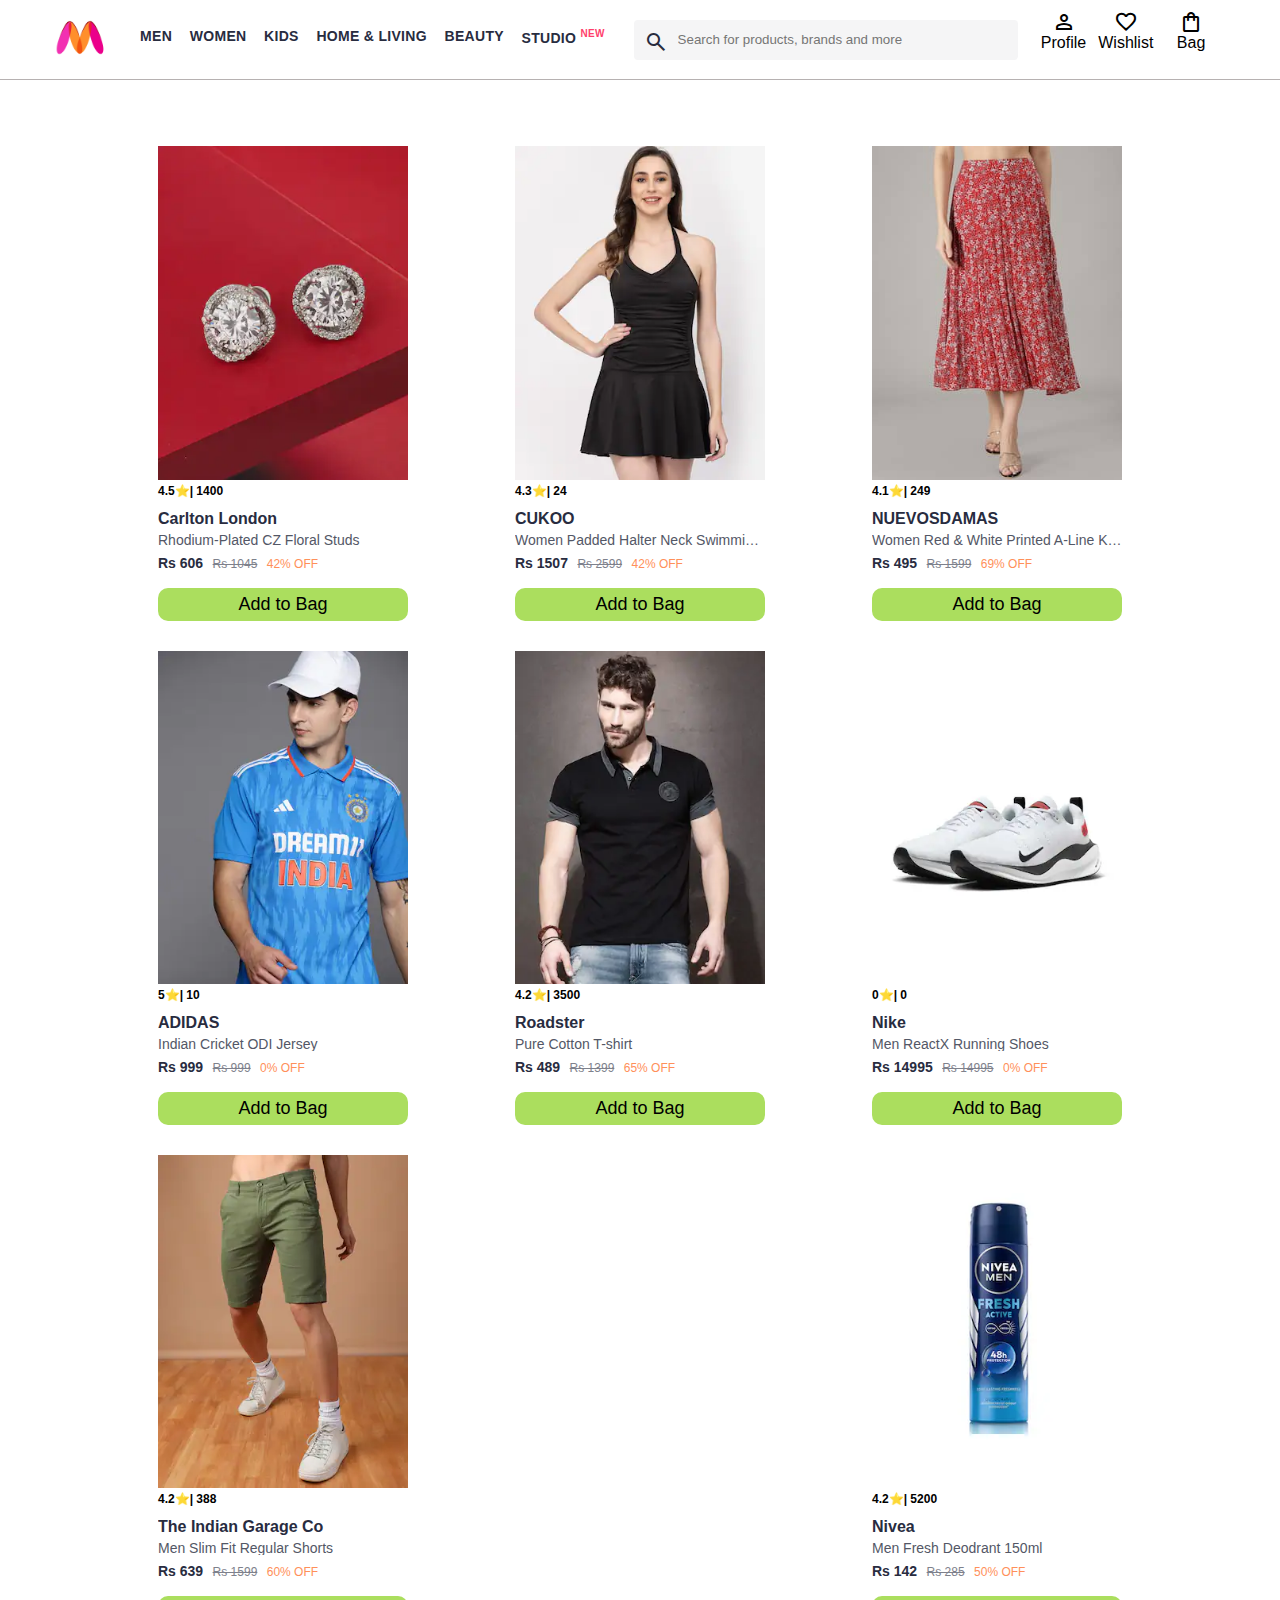
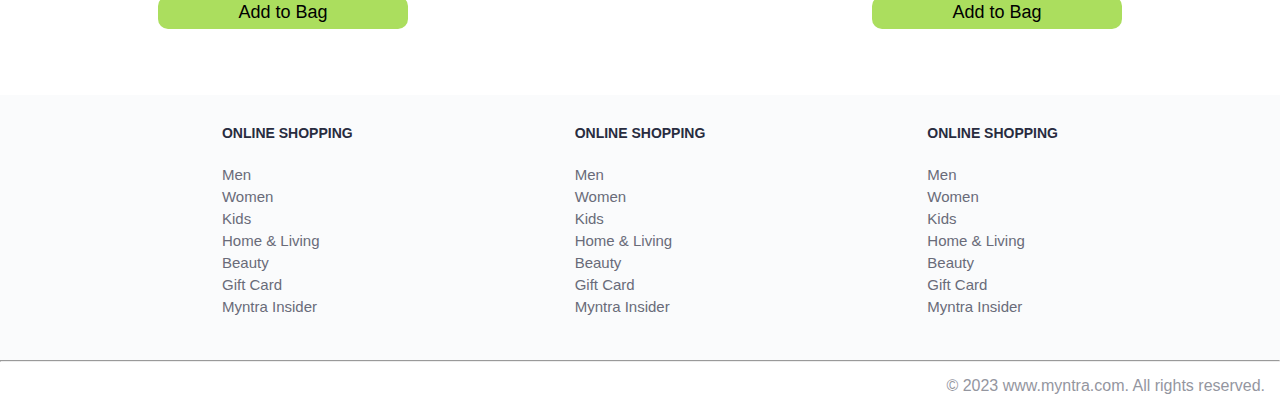
<file: index.html>
<!DOCTYPE html>
<html lang="en">
<head>
    <title>Myntra Functional Clone</title>
    <link rel="stylesheet" href="css/index.css">
    <link rel="stylesheet" href="https://fonts.googleapis.com/css2?family=Material+Symbols+Outlined:opsz,wght,FILL,GRAD@20..48,100..700,0..1,-50..200" />
</head>
<body>
    <header>
        <div class="logo_container">
            <a href="#"><img class="myntra_home" src="images/myntra_logo.webp" alt="Myntra Home"></a>
        </div>
        <nav class="nav_bar">
            <a href="#">Men</a>
            <a href="#">Women</a>
            <a href="#">Kids</a>
            <a href="#">Home & Living</a>
            <a href="#">Beauty</a>
            <a href="#">Studio <sup>New</sup></a>
        </nav>
        <div class="search_bar">
            <span class="material-symbols-outlined search_icon">search</span>
            <input class="search_input" placeholder="Search for products, brands and more">
        </div>
        <div class="action_bar">
            <div class="action_container">
                <span class="material-symbols-outlined action_icon">person</span>
                <span class="action_name">Profile</span>
            </div>

            <div class="action_container">
                <span class="material-symbols-outlined action_icon">favorite</span>
                <span class="action_name">Wishlist</span>
            </div>

            <a class="action_container" href="pages/bag.html">
                <span class="material-symbols-outlined action_icon">shopping_bag</span>
                <span class="action_name">Bag</span>
                <span class="bag-items-count">0</span>
            </a>
        </div>
    </header>
    <main>
        <div class="items-container">
        </div>
    </main>
    <footer>
        <div class="footer_container">
            <div class="footer_column">
                <h3>ONLINE SHOPPING</h3>

                <a href="#">Men</a>
                <a href="#">Women</a>
                <a href="#">Kids</a>
                <a href="#">Home & Living</a>
                <a href="#">Beauty</a>
                <a href="#">Gift Card</a>
                <a href="#">Myntra Insider</a>
            </div>

            <div class="footer_column">
                <h3>ONLINE SHOPPING</h3>

                <a href="#">Men</a>
                <a href="#">Women</a>
                <a href="#">Kids</a>
                <a href="#">Home & Living</a>
                <a href="#">Beauty</a>
                <a href="#">Gift Card</a>
                <a href="#">Myntra Insider</a>
            </div>

            <div class="footer_column">
                <h3>ONLINE SHOPPING</h3>

                <a href="#">Men</a>
                <a href="#">Women</a>
                <a href="#">Kids</a>
                <a href="#">Home & Living</a>
                <a href="#">Beauty</a>
                <a href="#">Gift Card</a>
                <a href="#">Myntra Insider</a>
            </div>
        </div>
        <hr>

        <div class="copyright">
            © 2023 www.myntra.com. All rights reserved.
        </div>
    </footer>
    <script src="data/items.js"></script>
    <script src="scripts/index.js"></script>
</body>
</html>
</file>
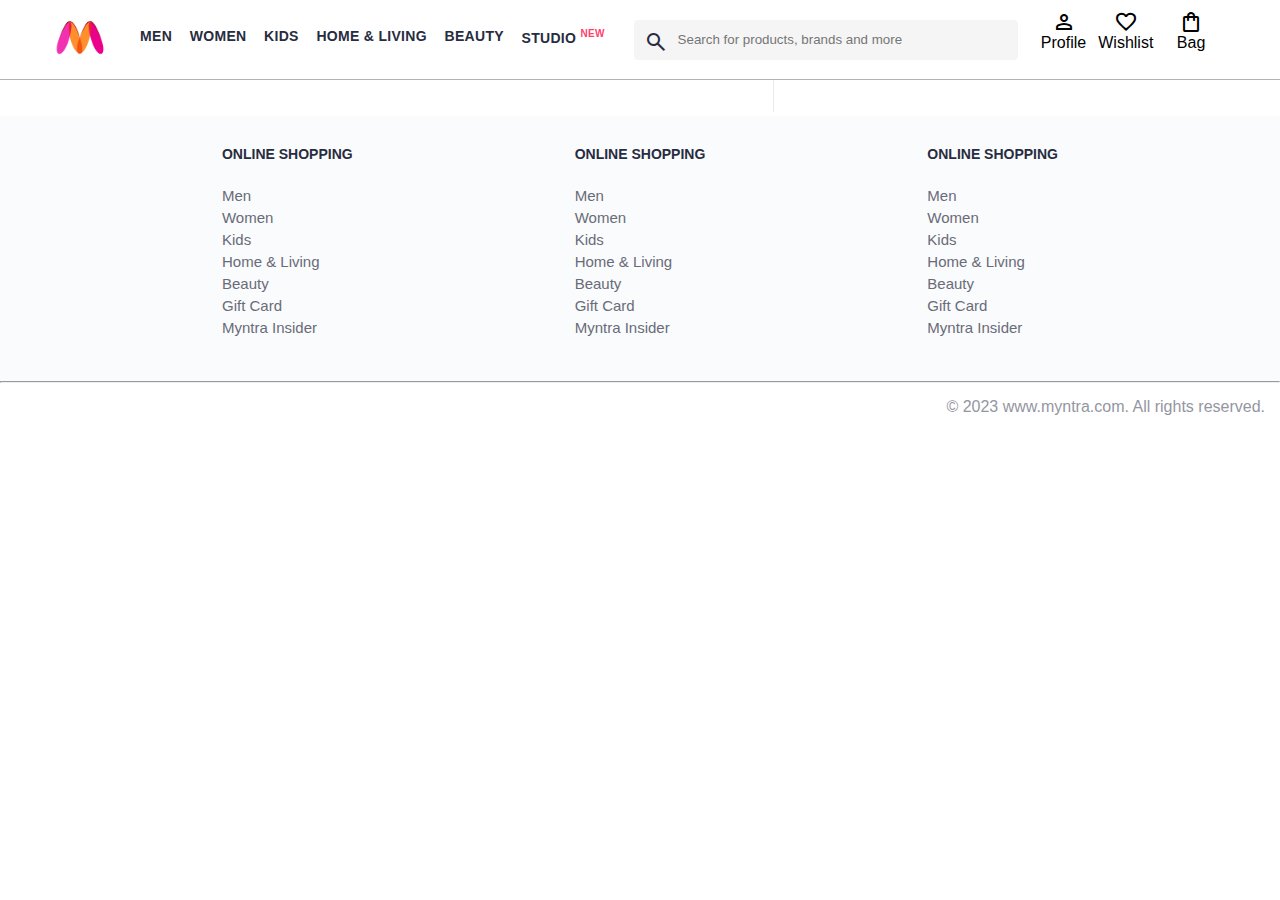
<file: bag.html>
<!DOCTYPE html>
<html lang="en">
<head>
    <title>Myntra Clone</title>
    <link rel="stylesheet" href="../css/index.css">
    <link rel="stylesheet" href="../css/bag.css">
    <link rel="stylesheet" href="https://fonts.googleapis.com/css2?family=Material+Symbols+Outlined:opsz,wght,FILL,GRAD@20..48,100..700,0..1,-50..200" />
</head>
<body>
    <header>
        <div class="logo_container">
            <a href="#"><img class="myntra_home" src="../images/myntra_logo.webp" alt="Myntra Home"></a>
        </div>
        <nav class="nav_bar">
            <a href="#">Men</a>
            <a href="#">Women</a>
            <a href="#">Kids</a>
            <a href="#">Home & Living</a>
            <a href="#">Beauty</a>
            <a href="#">Studio <sup>New</sup></a>
        </nav>
        <div class="search_bar">
            <span class="material-symbols-outlined search_icon">search</span>
            <input class="search_input" placeholder="Search for products, brands and more">
        </div>
        <div class="action_bar">
            <div class="action_container">
                <span class="material-symbols-outlined action_icon">person</span>
                <span class="action_name">Profile</span>
            </div>

            <div class="action_container">
                <span class="material-symbols-outlined action_icon">favorite</span>
                <span class="action_name">Wishlist</span>
            </div>

            <div class="action_container">
                <span class="material-symbols-outlined action_icon">shopping_bag</span>
                <span class="action_name">Bag</span>
                <span class="bag-items-count">0</span>
            </div>
        </div>
    </header>
    <main>
      <div class="bag-page">
        <div class="bag-items-container">
          

        </div>
        <div class="bag-summary">
          
      </div>
    </main>
    <footer>
        <div class="footer_container">
            <div class="footer_column">
                <h3>ONLINE SHOPPING</h3>

                <a href="#">Men</a>
                <a href="#">Women</a>
                <a href="#">Kids</a>
                <a href="#">Home & Living</a>
                <a href="#">Beauty</a>
                <a href="#">Gift Card</a>
                <a href="#">Myntra Insider</a>
            </div>

            <div class="footer_column">
                <h3>ONLINE SHOPPING</h3>

                <a href="#">Men</a>
                <a href="#">Women</a>
                <a href="#">Kids</a>
                <a href="#">Home & Living</a>
                <a href="#">Beauty</a>
                <a href="#">Gift Card</a>
                <a href="#">Myntra Insider</a>
            </div>

            <div class="footer_column">
                <h3>ONLINE SHOPPING</h3>

                <a href="#">Men</a>
                <a href="#">Women</a>
                <a href="#">Kids</a>
                <a href="#">Home & Living</a>
                <a href="#">Beauty</a>
                <a href="#">Gift Card</a>
                <a href="#">Myntra Insider</a>
            </div>
        </div>
        <hr>

        <div class="copyright">
            © 2023 www.myntra.com. All rights reserved.
        </div>
    </footer>
    <script src="../data/items.js"></script>
    <script src="../scripts/index.js"></script>
    <script src="../scripts/bag.js"></script>
</body>
</html>
</file>
<file: css/index.css>
/***************** Item Page CSS **************************/
/*.action_container {
    text-decoration: none;
}
a.action_container:link {
    color:black;
}
.item-details {
    cursor: pointer;
    width: 250px;
    margin: 10px;
}
.stars {
    font-size: 12px;
    font-weight: 700;
    text-align: left;
}
.company {
    font-size: 18px;
    font-weight: 700;
    line-height: 1;
    color: #282c3f;
    margin-bottom: 6px;
    overflow: hidden;
    text-overflow: ellipsis;
    white-space: nowrap;
    margin-top: 20px;
}
.item-name {
    color: #535766;
    font-size: 16px;
    line-height: 1;
    margin-bottom: 0;
    margin-top: 0;
    overflow: hidden;
    text-overflow: ellipsis;
    white-space: nowrap;
    font-weight: 400;
    display: block;
}
.price-container {
    margin-top: 10px;
}
.current-price {
    font-size: 14px;
    font-weight: 700;
    color: #282c3f;
}
.original-price {
    text-decoration: line-through;
    color: #7e818c;
    font-weight: 400;
    margin-left: 5px;
    font-size: 12px;
}
.discount-percentage {
    color: #ff905a;
    font-weight: 400;
    font-size: 12px;
    margin-left: 5px;
}
.btn-bag {
    background-color: lightgreen;
    border: none;
    padding: 5px 15px;
    border-radius: 10px;
    width: 100%;
    margin-top: 7px;
    font-size: 20px;
    cursor: pointer;
}
.bag-items {
    background-color: #f16565;
    white-space: nowrap;
    text-align: center;
    line-height: 18px;
    padding: 0 6px;
    height: 18px;
    position: relative;
    border-radius: 50%;
    font-size: 12px;
    color: #fff;
    left: 13px;
    top: -44px;
    font-weight: 700;
    cursor: pointer;
}*/

* {
    margin: 0;
    padding: 0;
    font-family: Assistant,-apple-system,BlinkMacSystemFont,Segoe UI,Roboto,Helvetica,Arial,sans-serif;
    box-sizing: border-box;
}
header {
    display: flex;
    background-color: #ffffff;
    height: 80px;
    justify-content: space-between;
    align-items: center;
    border-bottom: 1px solid #b6b1b1;
}
.myntra_home {
    height: 45px;
}
.logo_container {
    margin-left: 4%;
}
.action_bar {
    margin-right: 4%;
}
.nav_bar {
    display: flex;
    min-width: 500px;
    justify-content: space-evenly;
}
.nav_bar a {
    font-size: 14px;
    letter-spacing: .3px;
    color: #282c3f;
    font-weight: 700;
    text-transform: uppercase;
    text-decoration: none;
    padding: 28px 0;
    border-bottom: 5px solid #ffffff;
}
.nav_bar a:hover {
    border-bottom: 4px solid #f54e77;
}

.nav_bar a sup {
    color: #ff3f6c;
    font-size: 10px;
}

.search_bar {
    height: 40px;
    min-width: 200px;
    width: 30%;
    display: flex;
    align-items: center;
}
.search_icon {
    box-sizing: content-box;
    height: 20px;
    padding: 10px;

    background-color: #f5f5f6;
    color: #282c3f;
    font-weight: 300;
    border-radius: 4px 0 0 4px;
}
.search_input {
    color: #696e79;
    background-color: #f5f5f6;
    flex-grow: 1;
    height: 40px;
    border: 0;
    border-radius: 0 4px 4px 0;
}

.action_bar {
    display: flex;
    min-width: 200px;
    justify-content: space-evenly;
}

.action_container {
    display: flex;
    flex-direction: column;
    align-items: center;
}

/* Main section */
.banner_container {
    margin: 40px 0;
}
.banner_image {
    width: 100%;
}

.category_heading {
    text-transform: uppercase;
    color: #3e4152;
    letter-spacing: .15em;
    font-size: 1.8em;
    margin: 50px 0 10px 30px;
    max-height: 5em;
    font-weight: 700;
}

.category-items {
    width: 80%;
    margin: 50px 10%;
    display: flex;
    flex-wrap: wrap;
    justify-content: space-evenly;
}

.sale_item {
    width: 250px;
}

.footer_container {
    padding: 30px 0px 40px 0px;
    background: #FAFBFC;
    display: flex;
    justify-content: space-evenly;
}

.footer_column {
    display: flex;
    flex-direction: column;
}

.footer_column h3 {
    color: #282c3f;
    font-size: 14px;
    margin-bottom: 25px;
}

.footer_column a {
    color: #696b79;
    font-size: 15px;
    text-decoration: none;
    padding-bottom: 5px;
}

.copyright {
    color: #94969f;
    text-align: end;
    padding: 15px;
}
.items-container{
    width: 80%;
    margin: 4% 10%;
    display: flex;
    flex-wrap: wrap;
    flex-direction: row;
    justify-content: space-between;
    align-items: center;


}
.item-container{
    width: 250px;
    margin: 15px 30px;
}
.item-img{
    width: 100%;
}
.ratings{
    font-size: 12px;
    font-weight: 700;
}
.company-name{
    margin-top: 13px;
    font-size: 16px;
    font-weight: 700;
    line-height: 1;
    color: #282c3f;
    margin-bottom: 6px;
    overflow: hidden;
    text-overflow: ellipsis;
    white-space: nowrap;
}
.item-name{
    color: #535766;
    font-size: 14px;
    line-height: 1;
    margin-bottom: 0;
    margin-top: 0;
    overflow: hidden;
    text-overflow: ellipsis;
    white-space: nowrap;
    font-weight: 400;
    display: block;
}
.price{
    margin: 7px 0 6px;
    font-weight: 700;
}
.discounted-price{
    font-size: 14px;
    font-weight: 700;
    color: #282c3f;
}
.original-price{
    text-decoration: line-through;
    color: #7e818c;
    font-weight: 400;
    margin-left: 5px;
    font-size: 12px;
}
.Discount{
    color: #ff905a;
    font-weight: 400;
    font-size: 12px;
    margin-left: 5px;
}
.add-bag-btn{
    background-color: rgb(171, 222, 94); 
    border-radius: 10px;
    border: 0px ;
    padding:6px 22px;
    margin-top: 10px;
    width: 100%;
    font-size: 18px;
    cursor: pointer;
}
.bag-items-count {
    background-color: #f16565;
    white-space: nowrap;
    text-align: center;
    line-height: 18px;
    padding: 0 6px;
    height: 18px;
    position: relative;
    border-radius: 50%;
    font-size: 12px;
    color: #fff;
    left: 13px;
    top: -44px;
    font-weight: 700;
    cursor: pointer;
}
.action_container {
    text-decoration: none;
    color: black;
}
</file>
<file: css/bag.css>
.bag-items-container {
  display: inline-block;
  width: 64%;
  padding-right: 20px;
  border-right: 1px solid #eaeaec;
  padding-top: 32px;
  color: #282c3f;
  font-size: 13px;
  line-height: 1.42857143;
}

.bag-page {
  width: 75%;
  margin-left: 12.5%;
}

.bag-summary {
  vertical-align: top;
  display: inline-block;
  width: 35%;
  padding: 24px 0 0 16px;
  color: #282c3f;
  font-size: 13px;
  line-height: 1.42857143;
}

.bag-details-container {
  margin-bottom: 16px;
}

.price-header {
  font-size: 12px;
  font-weight: 700;
  margin: 24px 0 16px;
  color: #535766;
}

.price-item {
  margin-bottom: 12px;
  line-height: 16px;
  font-size: 14px;
  color: #282c3f;
}

.price-item-value {
  float: right;
}

.priceDetail-base-discount {
  color: #03a685;
}

.price-footer {
  font-weight: 700;
  font-size: 15px;
  padding-top: 16px;
  border-top: 1px solid #eaeaec;
  color: #3e4152;
  line-height: 16px;
}

.btn-place-order {
  width: 100%;
  letter-spacing: 1px;
  font-size: 14px;
  font-weight: 600;
  border-radius: 2px;
  border-width: 0px;
  padding: 10px 16px;
  background-color: rgb(255, 63, 108);
  color: rgb(255, 255, 255);
  cursor: pointer;
}

.bag-item-container {
  margin-bottom: 8px;
  background: #fff;
  font-size: 14px;
  border: 1px solid #eaeaec;
  border-radius: 4px;
  position: relative;
  padding: 12px 12px 0;
}

.item-left-part {
  position: absolute;
  background: rgb(255, 242, 223);
  height: 148px;
  width: 111px;
}

.item-right-part {
  padding-left: 12px;
  position: relative;
  min-height: 148px;
  margin-left: 111px;
  margin-bottom: 12px;
}

.bag-item-img {
  width: 100%;
}

.return-period {
  display: inline-flex;
  font-size: 14px;
  padding-top: 8px;
}

.return-period-days {
  font-weight: 700;
  margin-right: 4px;
}

.delivery-details {
  margin-top: 5px;
  color: #282c3f;
  font-size: 12px;
  letter-spacing: -.1px;
  margin-bottom: 8px;
  line-height: 15px;
}

.delivery-details-days {
  color: #03a685;
}

.remove-from-cart {
  position: absolute;
  font-size: 25px;
  top: 10px;
  right: 18px;
  width: 14px;
  height: 14px;
  cursor: pointer;
}
</file>
